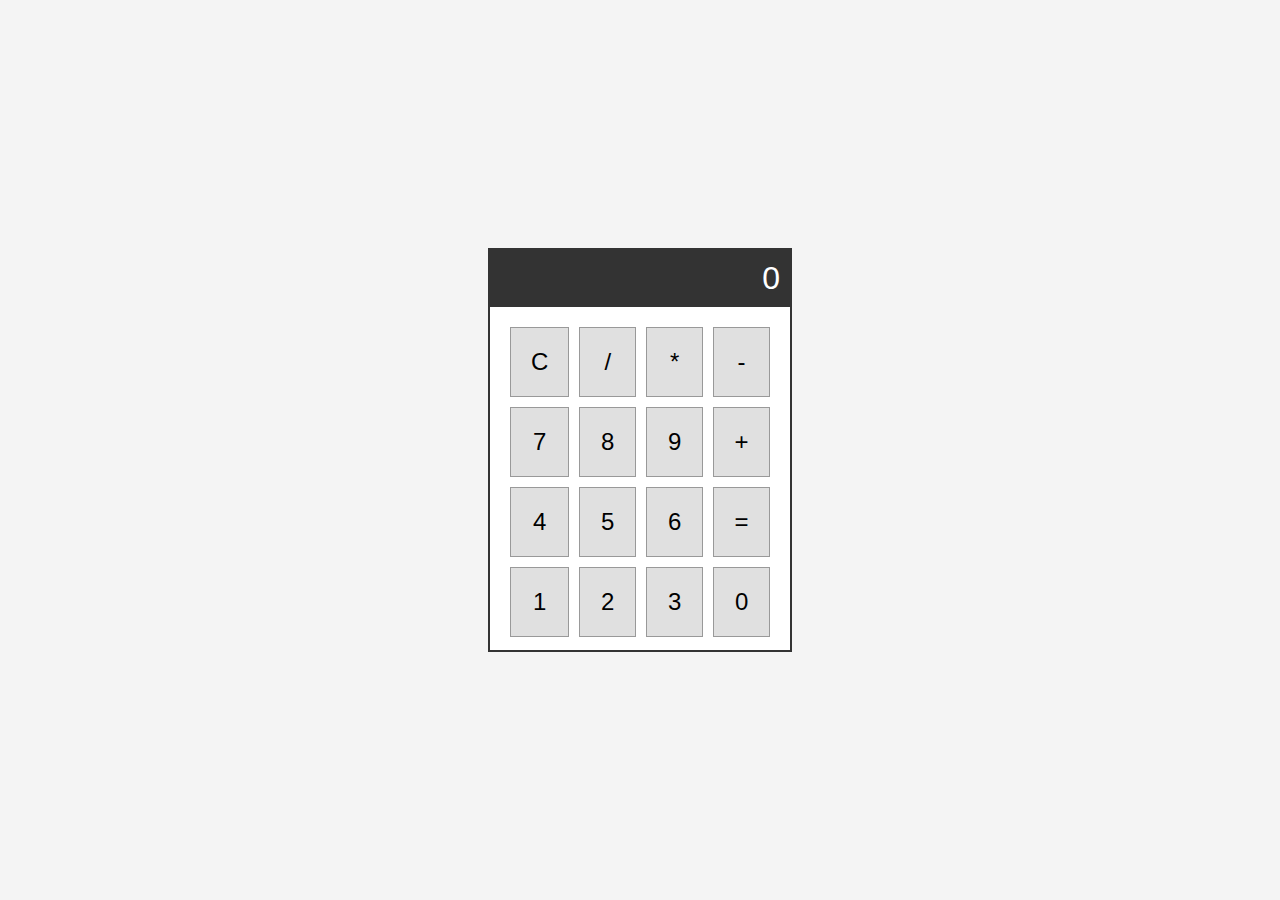
<file:  calculator/index.html>
<!DOCTYPE html>
<html lang="en">
<head>
  <meta charset="UTF-8">
  <meta name="viewport" content="width=device-width, initial-scale=1.0">
  <title>Calculator</title>
  <link rel="stylesheet" href="styles.css">
</head>
<body>
  <div class="calculator">
    <div id="display" class="display">0</div>
    <div class="buttons">
      <button class="btn" id="clear">C</button>
      <button class="btn" id="divide">/</button>
      <button class="btn" id="multiply">*</button>
      <button class="btn" id="subtract">-</button>

      <button class="btn" id="seven">7</button>
      <button class="btn" id="eight">8</button>
      <button class="btn" id="nine">9</button>
      <button class="btn" id="add">+</button>

      <button class="btn" id="four">4</button>
      <button class="btn" id="five">5</button>
      <button class="btn" id="six">6</button>
      <button class="btn" id="equals">=</button>

      <button class="btn" id="one">1</button>
      <button class="btn" id="two">2</button>
      <button class="btn" id="three">3</button>
      <button class="btn" id="zero">0</button>
    </div>
  </div>

  <script src="script.js"></script>
</body>
</html>
</file>
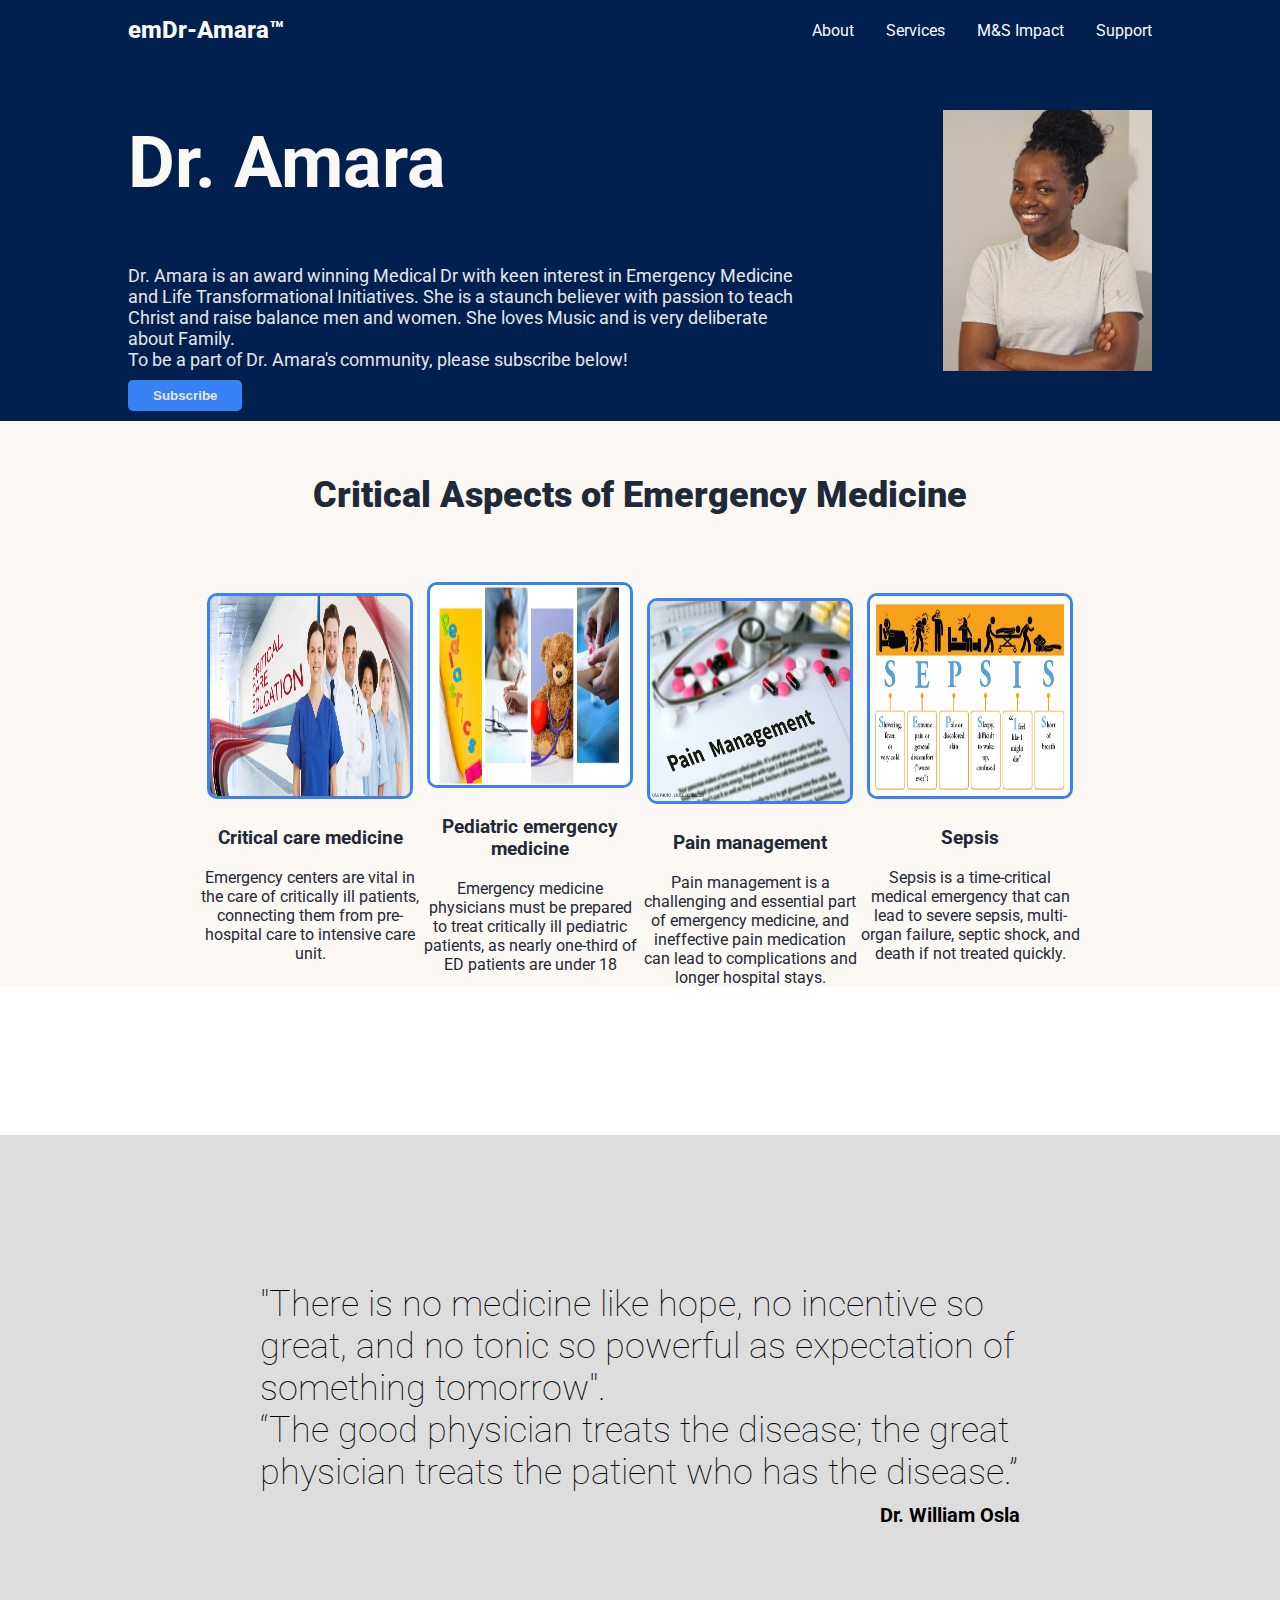
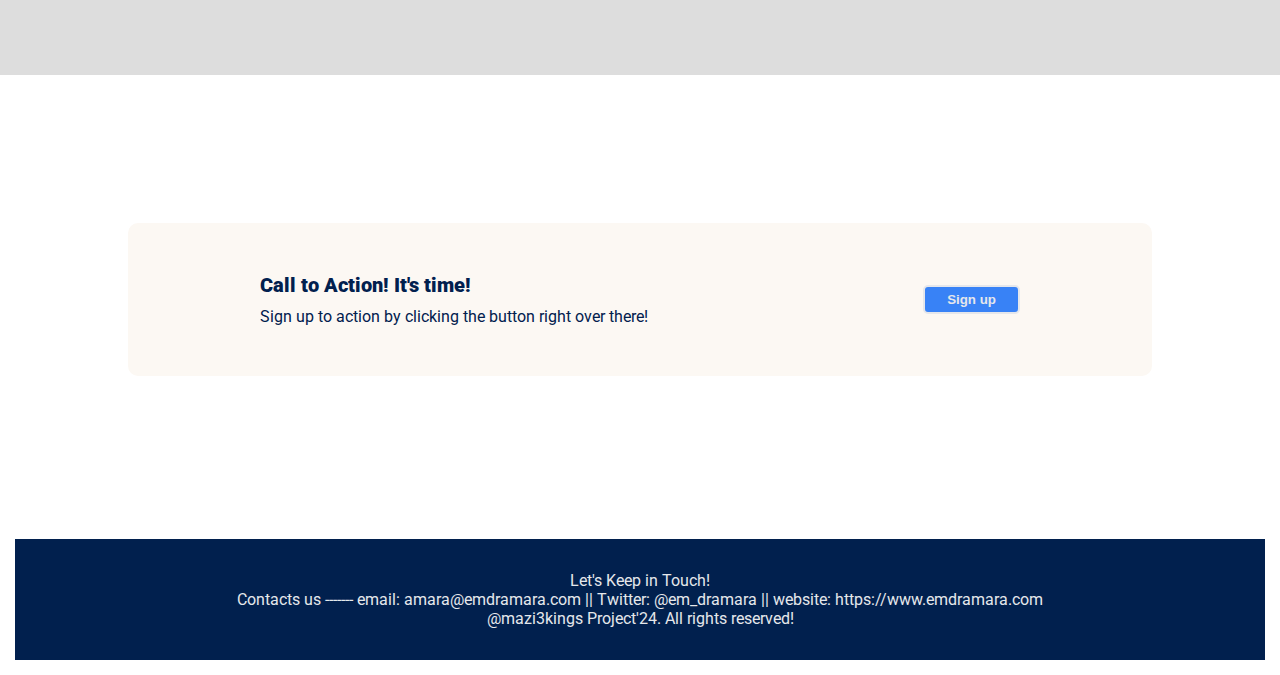
<file: EM-Website/index.html>
<!DOCTYPE html>
<html lang="en">
<head>
    <meta charset="UTF-8">
    <meta name="viewport" content="width=device-width, initial-scale=1.0">
    <link rel="icon" href="images/eml.png">
    <link rel="stylesheet" href="style.css">
    <title>Emergency Medicine | Journey with Dr. Amara </title>

</head>
<body>

        <div class="head-frame">

            <div class="header">
                <div class="logo">
                    emDr-Amara™
                </div>

                <div class="nav-bar">
                    <ul>
                        <li><a href="#">About</a></li>
                        <li><a href="#">Services</a></li>
                        <li><a href="#">M&S Impact</a></li>
                        <li><a href="#">Support</a></li>
                    </ul>
                </div>
            </div>

            <div class="header-text">
                <div class="text">
                    <div class="main-text">
                        <h2>Dr. Amara</h2>
                    </div>

                    <div class="sub-text">
                        Dr. Amara is an award winning Medical Dr with keen interest in Emergency Medicine and Life Transformational Initiatives. She is a staunch believer with passion to teach Christ and raise balance men and women. She loves Music and is very deliberate about Family.<br>
                        To be a part of Dr. Amara's community, please subscribe below!
                    </div>

                    <button>Subscribe</button>
                </div>

                <img src="./images/ama.jpg" id="drimg" alt="drimg">
            </div>
        </div>

        <div class="sections">
            <div class="content">
                <div class="content-head">
                    Critical Aspects of Emergency Medicine
                </div>

                <div class="content-info">
                    <div class="content-img">
                        <img src="./images/criticalcare.png" alt="Critical Care">
                        <div class="details">
                            <h3>Critical care medicine</h3>
                            Emergency centers are vital in the care of critically ill patients, connecting them from pre-hospital care to intensive care unit.
                        </div>
                    </div>
                    <div class="content-img">
                        <img src="./images/pediatrics.png" alt="Pediatrics Medicine">
                        <div class="details">
                            <h3>Pediatric emergency medicine</h3>
                            Emergency medicine physicians must be prepared to treat critically ill pediatric patients, as nearly one-third of ED patients are under 18
                        </div>
                    </div>
                    <div div class="content-img"> 
                        <img src="./images/painmedicine.png" alt="Pain Medicine">
                        <div class="details">
                            <h3>Pain management</h3>
                            Pain management is a challenging and essential part of emergency medicine, and ineffective pain medication can lead to complications and longer hospital stays.
                        </div>
                    </div>
                    <div class="content-img">
                        <img src="./images/sepsis.png" alt="Sepsis">
                        <div class="details">
                            <h3>Sepsis</h3>
                            Sepsis is a time-critical medical emergency that can lead to severe sepsis, multi-organ failure, septic shock, and death if not treated quickly.
                        </div>
                    </div>
                </div>
            </div>

            <div class="quote">
                <div class="quote-text">
                    "There is no medicine like hope, no incentive so great, and no tonic so powerful as expectation of something tomorrow".<br>
                    “The good physician treats the disease; the great physician treats the patient who has the disease.”
                </div>
                <div class="quote-author">
                    Dr. William Osla
                </div>
            </div>

            <div class="action-call">
                <div class="signup">
                    <div class="call-text">
                        Call to Action! It's time!
                    </div>
                    <div class="signup-text">
                        Sign up to action by clicking the button right over there!
                    </div>
                </div>
                <button>Sign up</button>
            </div>
        </div>


        <div class="footer">
            <div class="footer-head">
                Let's Keep in Touch!
            </div>

            <div class="footer-contacts">
                Contacts us ------- email: amara@emdramara.com   ||   Twitter: @em_dramara   ||   website: https://www.emdramara.com
            </div>

            <div class="copyright">
                @mazi3kings Project'24. All rights reserved!
            </div>
        </div>

</body>

</html>
</file>
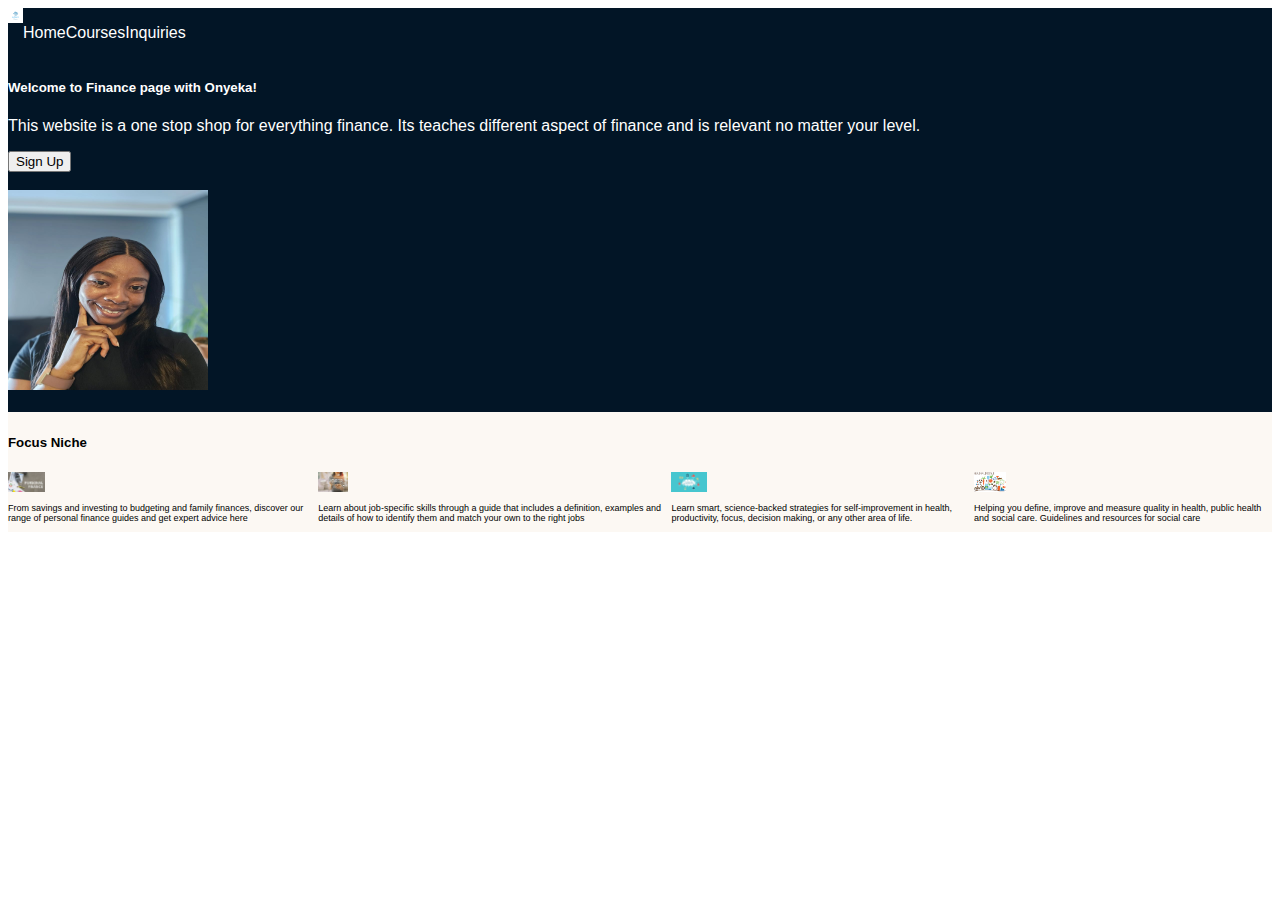
<file: Finance-Website/index.html>
<!DOCTYPE html>
<html lang="en">
<head>
    <meta charset="UTF-8">
    <meta name="viewport" content="width=device-width, initial-scale=1.0">
    <link rel="stylesheet" href="style.css">
    <title>Finance Page</title>
</head>
<body>
    <div class="master">
        <div class="section-1">

            <div class="header">
                <div class="logo"><img id="logo" src="./images/logo.png" alt="Logo"></div>

                <div class="non-logo">
                    <div class="home"><p>Home</p></div>
                    <div class="course"><p>Courses</p></div>
                    <div class="inquiry"><p>Inquiries</p></div>
                </div>
            </div>

            <div class="header-2">
                <div class="welcome"><h5>Welcome to Finance page with Onyeka!</h5></div>
                <div class="finance"><p>This website is a one stop shop for everything finance. Its teaches different aspect of finance and is relevant no matter your level. </p></div>
                <div class="signup"><input type="submit" value="Sign Up"><br><br></div>
            </div>

            <div class="founder"><img id="founder" src="./images/onyeka.png" alt="Founder's Picture"><br><br></div>
        </div>

        <div class="section-2">
            <h5>Focus Niche</h5>
            <div class="header-3">
                <div class="personfin">
                    <img id="personfin" src="./images/personalfinance.png" alt="personal finance pix">
                    <p>From savings and investing to budgeting and family finances, discover our range of personal finance guides and get expert advice here</p>
                </div>
                <div class="career">
                    <img id="career" src="./images/careers.png" alt="career pix">
                    <p>Learn about job-specific skills through a guide that includes a definition, examples and details of how to identify them and match your own to the right jobs</p>
                </div>
                <div class="selfdev">
                    <img id="selfdev" src="./images/selfdev.png" alt="self development pix">
                    <p>Learn smart, science-backed strategies for self-improvement in health, productivity, focus, decision making, or any other area of life.</p>
                </div>
                <div class="healthy">
                    <img id="healthy" src="./images/healthy.png" alt="health pix">
                    <p>Helping you define, improve and measure quality in health, public health and social care. Guidelines and resources for social care</p>
                </div>



            </div>
        </div>

        <div></div>
        <div></div>
        <div></div>
    </div>

</body>
</html>
</file>
<file:  calculator/styles.css>
body {
    font-family: Arial, sans-serif;
    display: flex;
    justify-content: center;
    align-items: center;
    height: 100vh;
    background-color: #f4f4f4;
    margin: 0;
  }
  
  .calculator {
    display: grid;
    grid-template-rows: 1fr 4fr;
    width: 300px;
    height: 400px;
    border: 2px solid #333;
    background-color: #fff;
    
  }
  
  .display {
    display: flex;
    justify-content: flex-end;
    align-items: center;
    font-size: 2rem;
    background-color: #333;
    color: #fff;
    padding: 10px;
  }
  
  .buttons {
    display: grid;
    grid-template-columns: repeat(4, 1fr);
    grid-gap: 10px;
    padding: 20px;
  }
  
  .btn {
    font-size: 1.5rem;
    padding: 20px;
    background-color: #e0e0e0;
    border: 1px solid #999;
    cursor: pointer;
  }
  
  .btn:hover {
    background-color: #ccc;
  }
</file>
<file: EM-Website/style.css>
@import url('https://fonts.googleapis.com/css2?family=Roboto:ital,wght@0,100;0,300;0,400;0,500;0,700;0,900;1,100;1,300;1,400;1,500;1,700;1,900&display=swap');

* {
    box-sizing: border-box;
}

*, *:before, *:after {
    box-sizing: inherit;
  }

body {
    display: flex;
    flex-direction: column;
    margin: 0;
    font-family: "Roboto";
}

.head-frame{
    background-color: #01204E;
}

.header{
    display: flex;
    justify-content: space-between;
    align-items: center;
    padding: 16px 128px;
}

ul {
    display: flex;
    list-style: none;
    padding: 0;
    margin: 0;
    gap: 32px;
 }

li :hover {
    color: grey;
}

a {
    text-decoration: none;
    color: #F9FAF8;

}
.logo {
    font-size: 24px;
    font-weight: 800;
    color: #F9FAF8;
}

.header-text{
    display: flex;
    justify-content: center;
    align-items: center;
}

.header-text img{
    height: 261px;
    width: 404px;
    margin-right: 128px;
    margin-top: 32px;
    margin-bottom: 32px;
}

.text {
    padding: 0 128px;
}

.main-text {
    font-size: 48px;
    font-weight: 900;
    color: #F9FAF8;
    margin-bottom: 10px;
    margin-top: 10px;
}

.sub-text {
    font-size: 18px;
    color: #E5E7EB;
    margin-bottom: 10px;
}

.sections{
    display: flex;
    flex-direction: column;
    flex: 1;
    gap: 148px;
}

.content{
    background-color: #FCF8F3;
    display: flex;
    flex-direction: column;
    justify-content: center;
    align-items: center;
}

.content-head{
    font-size: 36px;
    font-weight: 900;
    color: #1F2937;
    padding: 53px 0;
}

.content-info {
    display: flex;
}

.content-img{
    display: flex;
    flex-direction: column;
    justify-content: center;
    align-items: center;
    width: 220px;
    gap: 10px;
}

.content-img img {
    height: 200px;
    width: 200px;
    border: solid #3882F6;
    border-radius: 10px;
}

.details {
    color: #1F2937;
    text-align: center;
  }

.quote{
    background-color: #DDDDDD;
    padding: 148px 260px;
}

.quote-text{
    font-size: 36px;
    font-weight: 100;
    font-style: tahoma;
    margin-bottom: 10px;
  }

.quote-author{
    font-size: 20px;
    font-weight: 700;
    text-align: end;
}

.action-call{
    background-color: #FCF8F3;
    display: flex;
    justify-content: space-between;
    align-items: center;
    color: #01204E;
    border-radius: 10px;
    padding: 50px 132px;
    margin: 0 128px 148px;
}

.call-text {
    font-size: 20px;
    font-weight: 900;
    margin-bottom: 10px;
  }

.footer{
    background-color: #01204E;
    display: flex;
    flex-direction: column;
    justify-content: center;
    align-items: center;
    padding: 32px 128px;
    margin: 15px;
    color: #E5E7EB;
}

button {
  background-color: #3882F6;
  border: solid #3882F6;
  border-radius: 5px;
  color: #E5E7EB;
  padding: 5px 22px;
  font-weight: 900;
  margin-bottom: 10px;
}

.action-call button {
  border-color: #E5E7EB;
  border-width: 2px;
  margin-bottom: 0;
}
</file>
<file: Finance-Website/style.css>
.master {
    box-sizing: border-box;
    padding: 0;
    margin: 0;
    justify-content: center;
    font-family: 'Segoe UI', Tahoma, Geneva, Verdana, sans-serif, Geneva, Tahoma, sans-serif;
}

.section-1 {
    background-color: #021526;
    color: white;
}

#logo {
    width: 15px;
    height: 15px;
    margin: 0;
    padding: 0;

}

#founder {
    height: 200px;
    width: 200px;
}

.header {
    display: flex;
    flex-flow: row wrap;
}

.non-logo {
    display: flex;
    justify-content: flex-end;
}

.section-2 {
    display: flex;
    flex-flow: column wrap;
    justify-content: center;
    background-color: #FCF8F3;
}

.header-3{
    font-size: 9px;
    display: flex;
    justify-content: space-around;

}
#healthy,#selfdev,#career,#personfin {
    height: 20px;
    width:auto;
}
</file>
